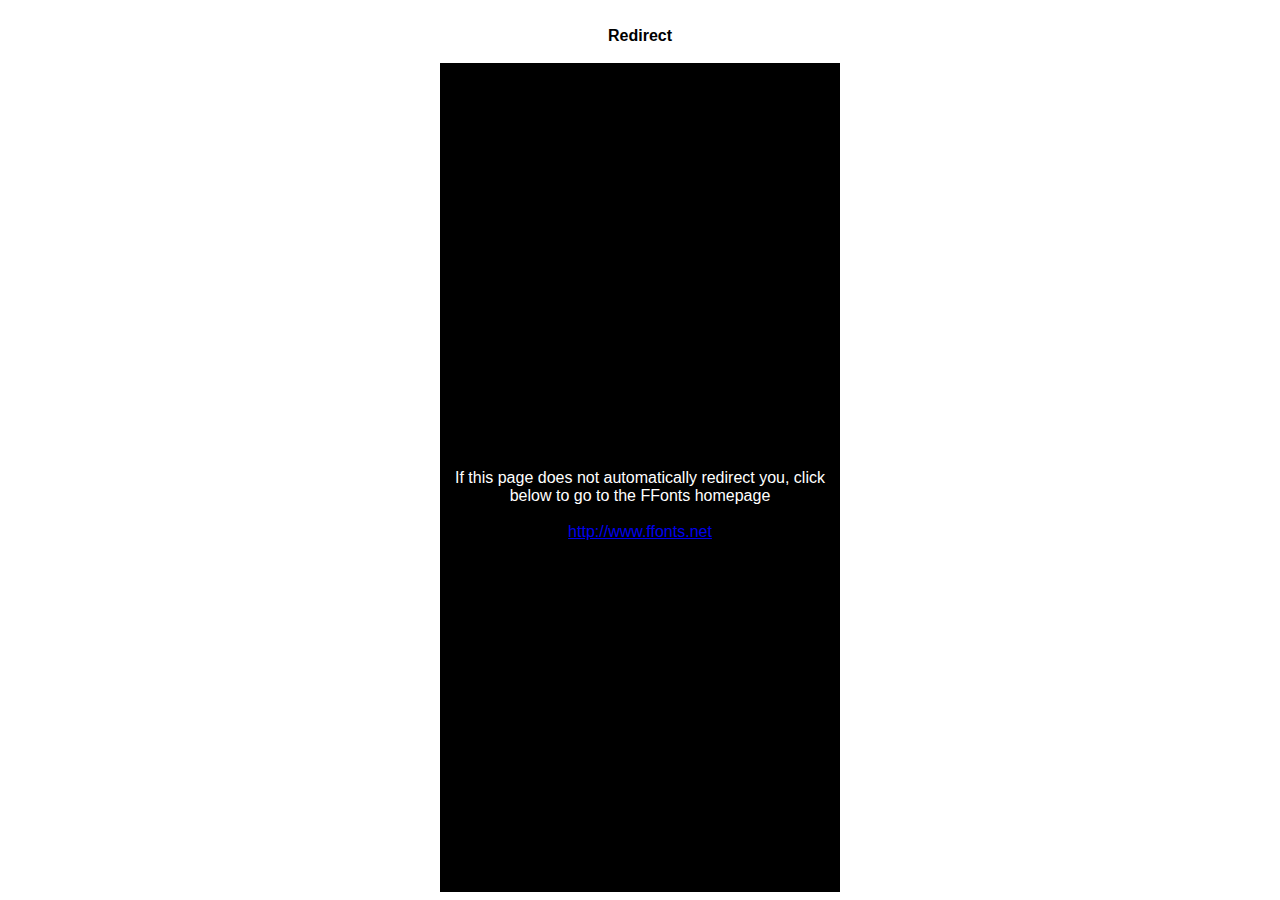
<file: ffonts.net.htm>
<HTML>
<HEAD>
<TITLE>FFonts - Redirect</TITLE>
<meta http-equiv="refresh" content="1;url=https://www.ffonts.net">
<script language="javascript">
<!-- 
//location.replace("https://www.ffonts.net");
-->
</script>
</HEAD>

<BODY >
<CENTER>
<TABLE WIDTH="400" HEIGHT="100%" BORDER="0" CELLPADDING="0" CELLSPACING="0">
<TR><TD WIDTH="100%" HEIGHT="20" ALIGN="CENTER" VALIGN="LEFT" BGCOLOR="#FFFFFF"><FONT FACE="Arial, Sans Serif, Verdana" SIZE=3 COLOR="#000000"><B>Redirect</B></FONT></TD></TR>
<TR><TD WIDTH="100%" HEIGHT="300" ALIGN="CENTER" VALIGN="LEFT" BGCOLOR="#000000"><BR><BR><BR>
<FONT FACE="Arial, Sans Serif, Verdana" SIZE=3 COLOR="#FFFFFF">If this page does not automatically redirect you, click below to go to the FFonts homepage</FONT>
<BR><BR>
<FONT FACE="Arial, Sans Serif, Verdana" SIZE=3 COLOR="#FFFFFF"><A HREF="https://www.ffonts.net" TARGET="_top">http://www.ffonts.net</A>
</TD></TR>
</TD></TR>
</TABLE>
</CENTER>
</BODY>
</HTML>
</file>
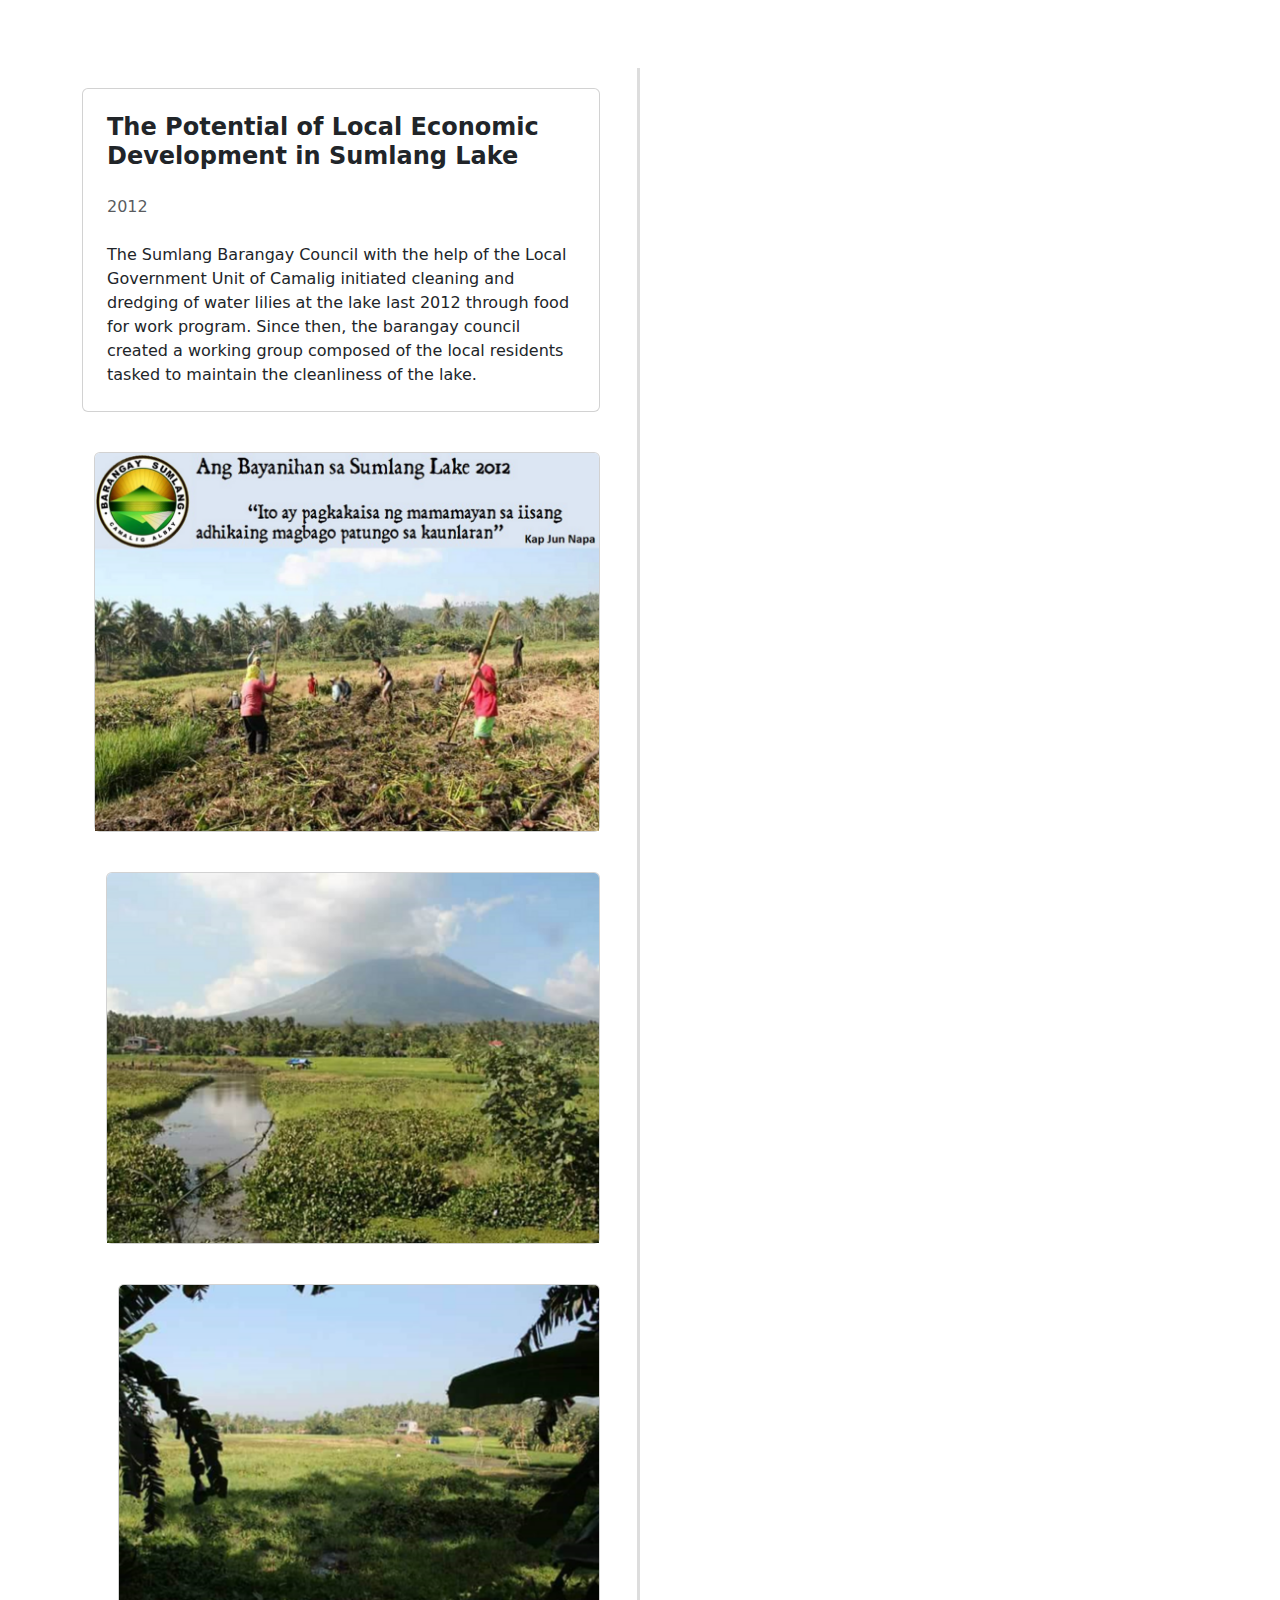
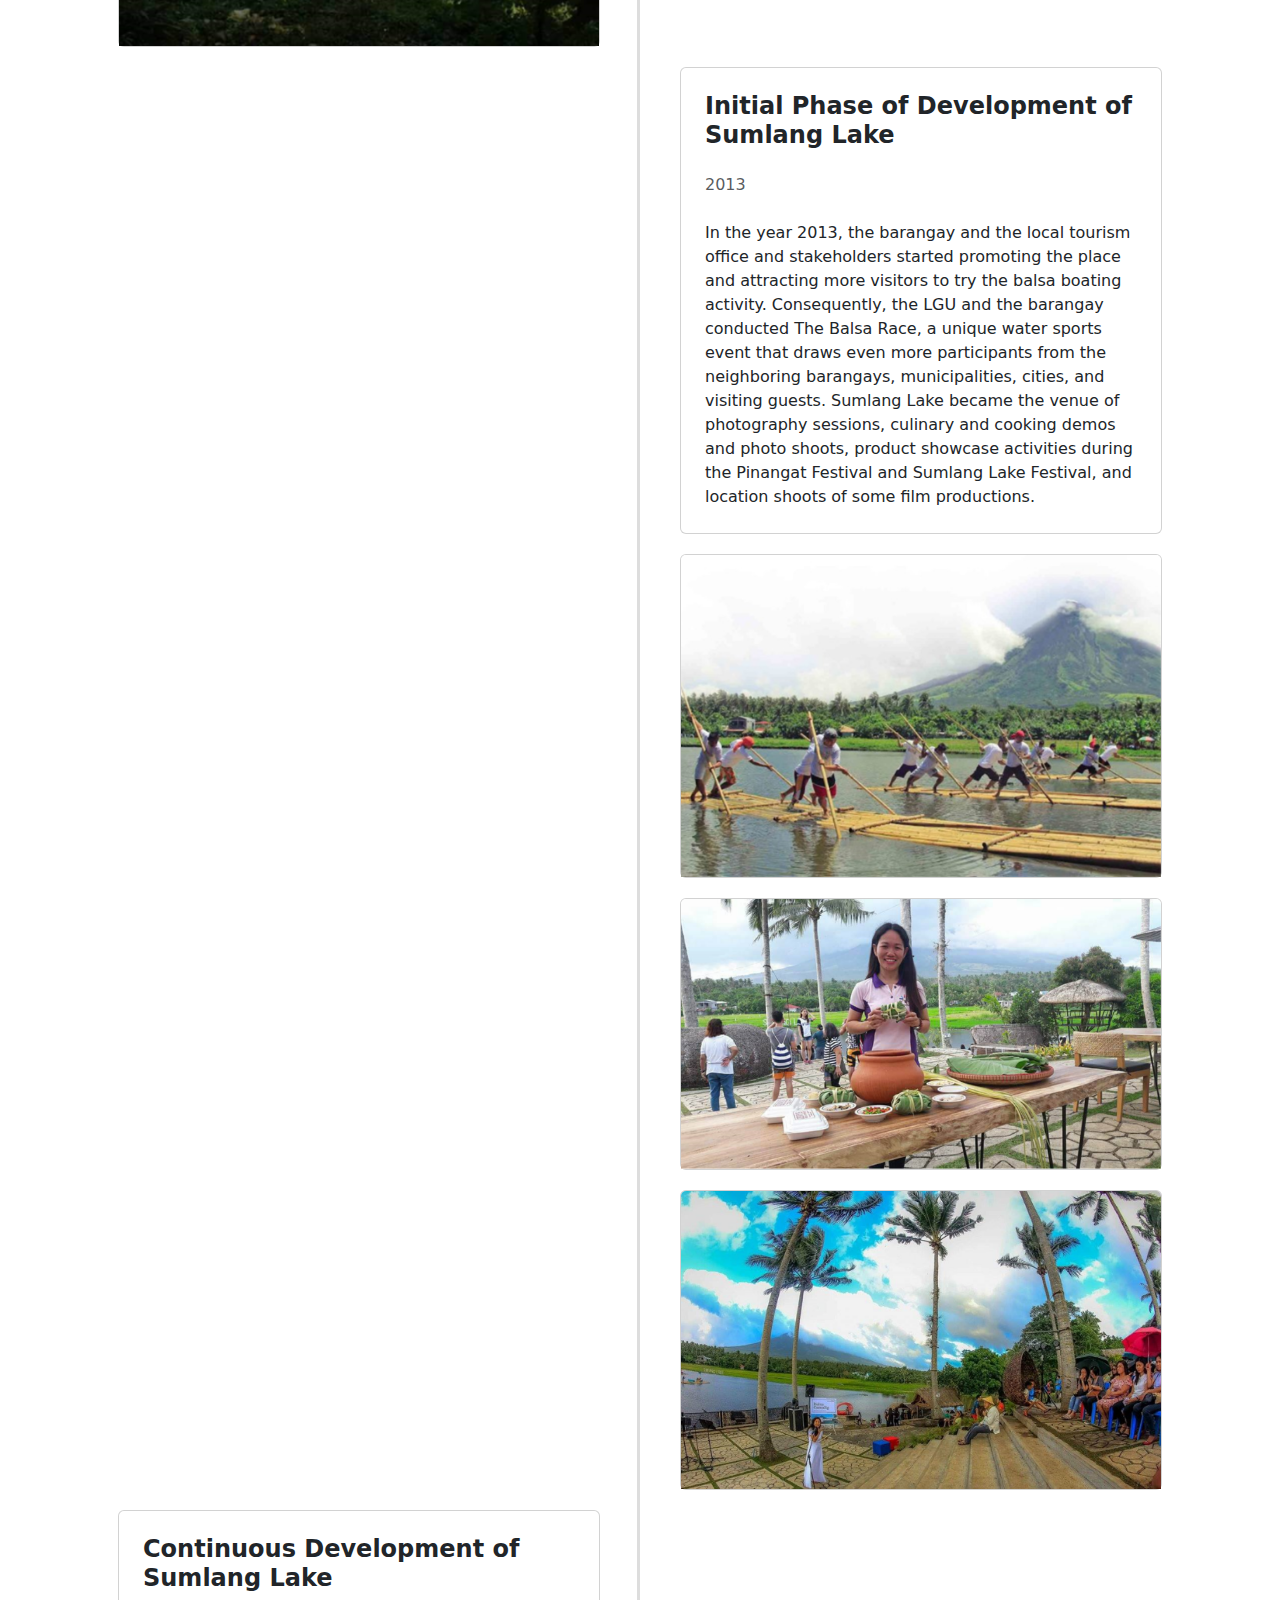
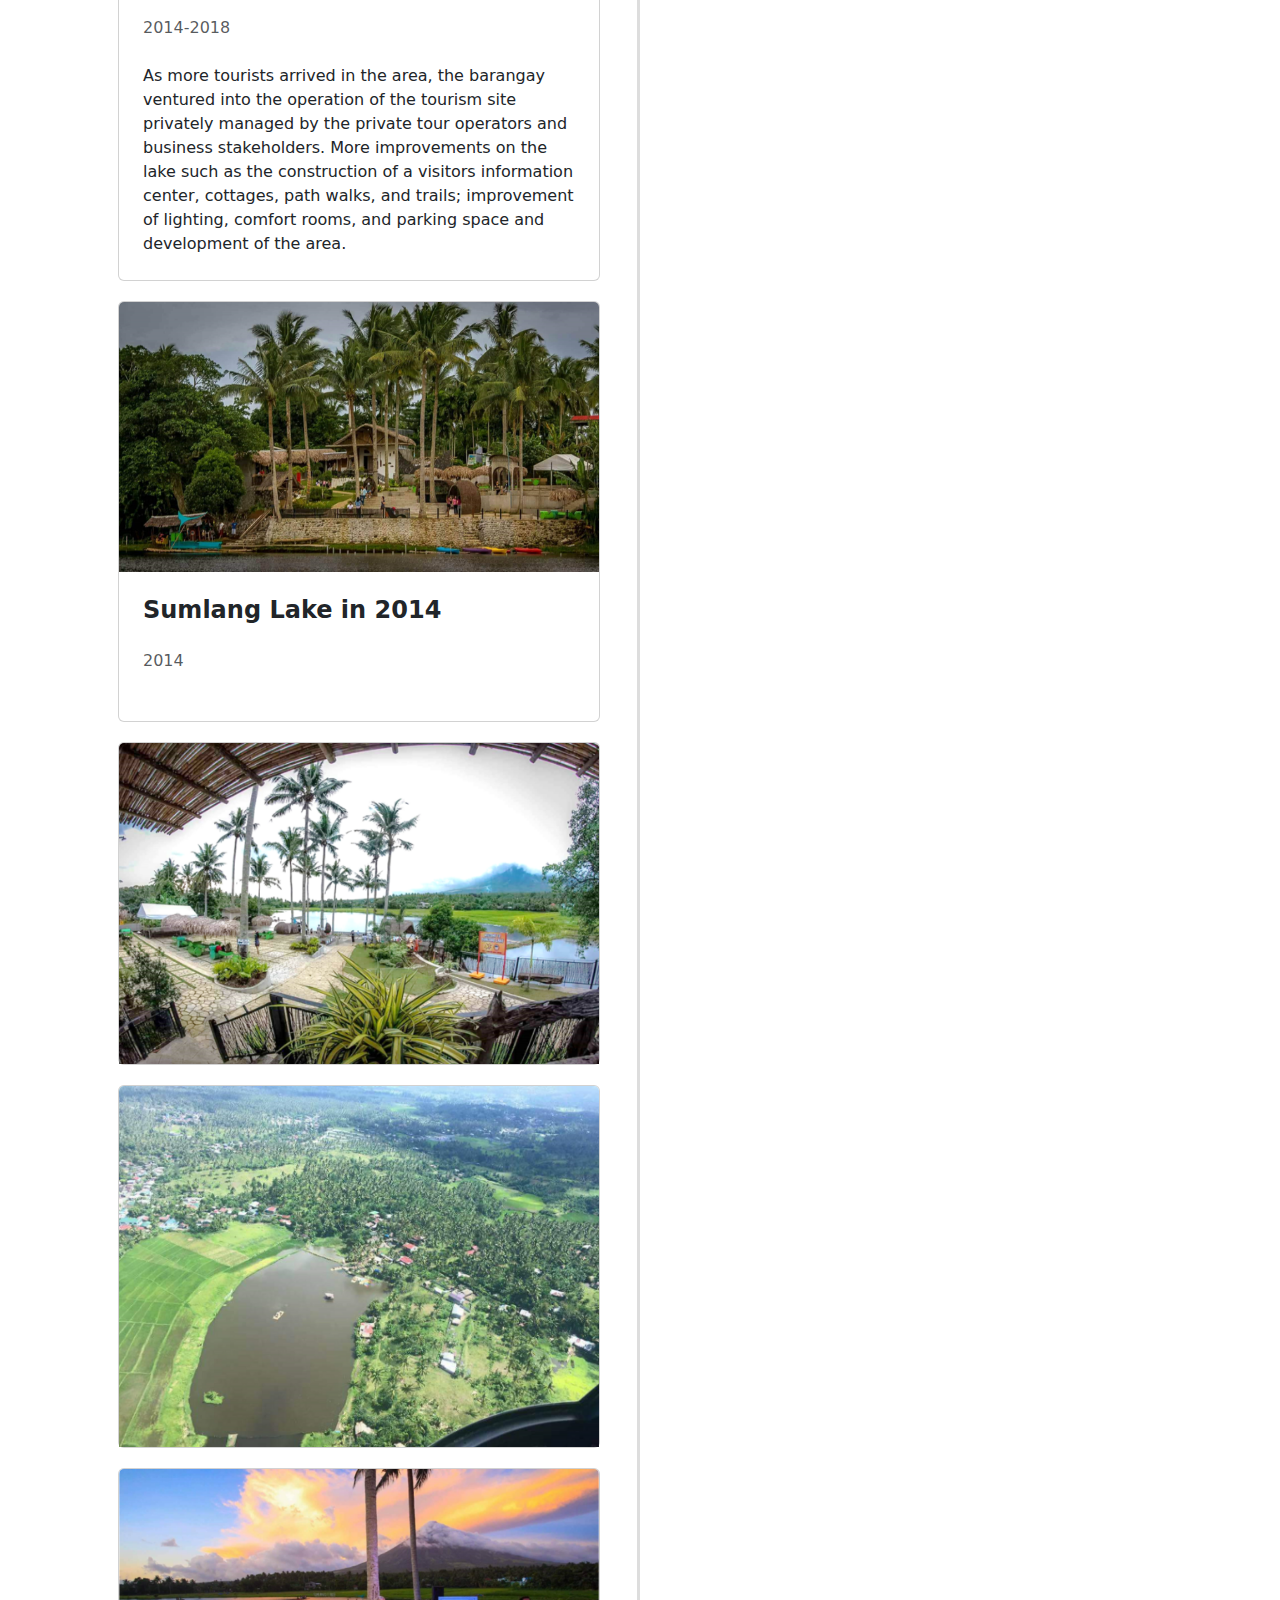
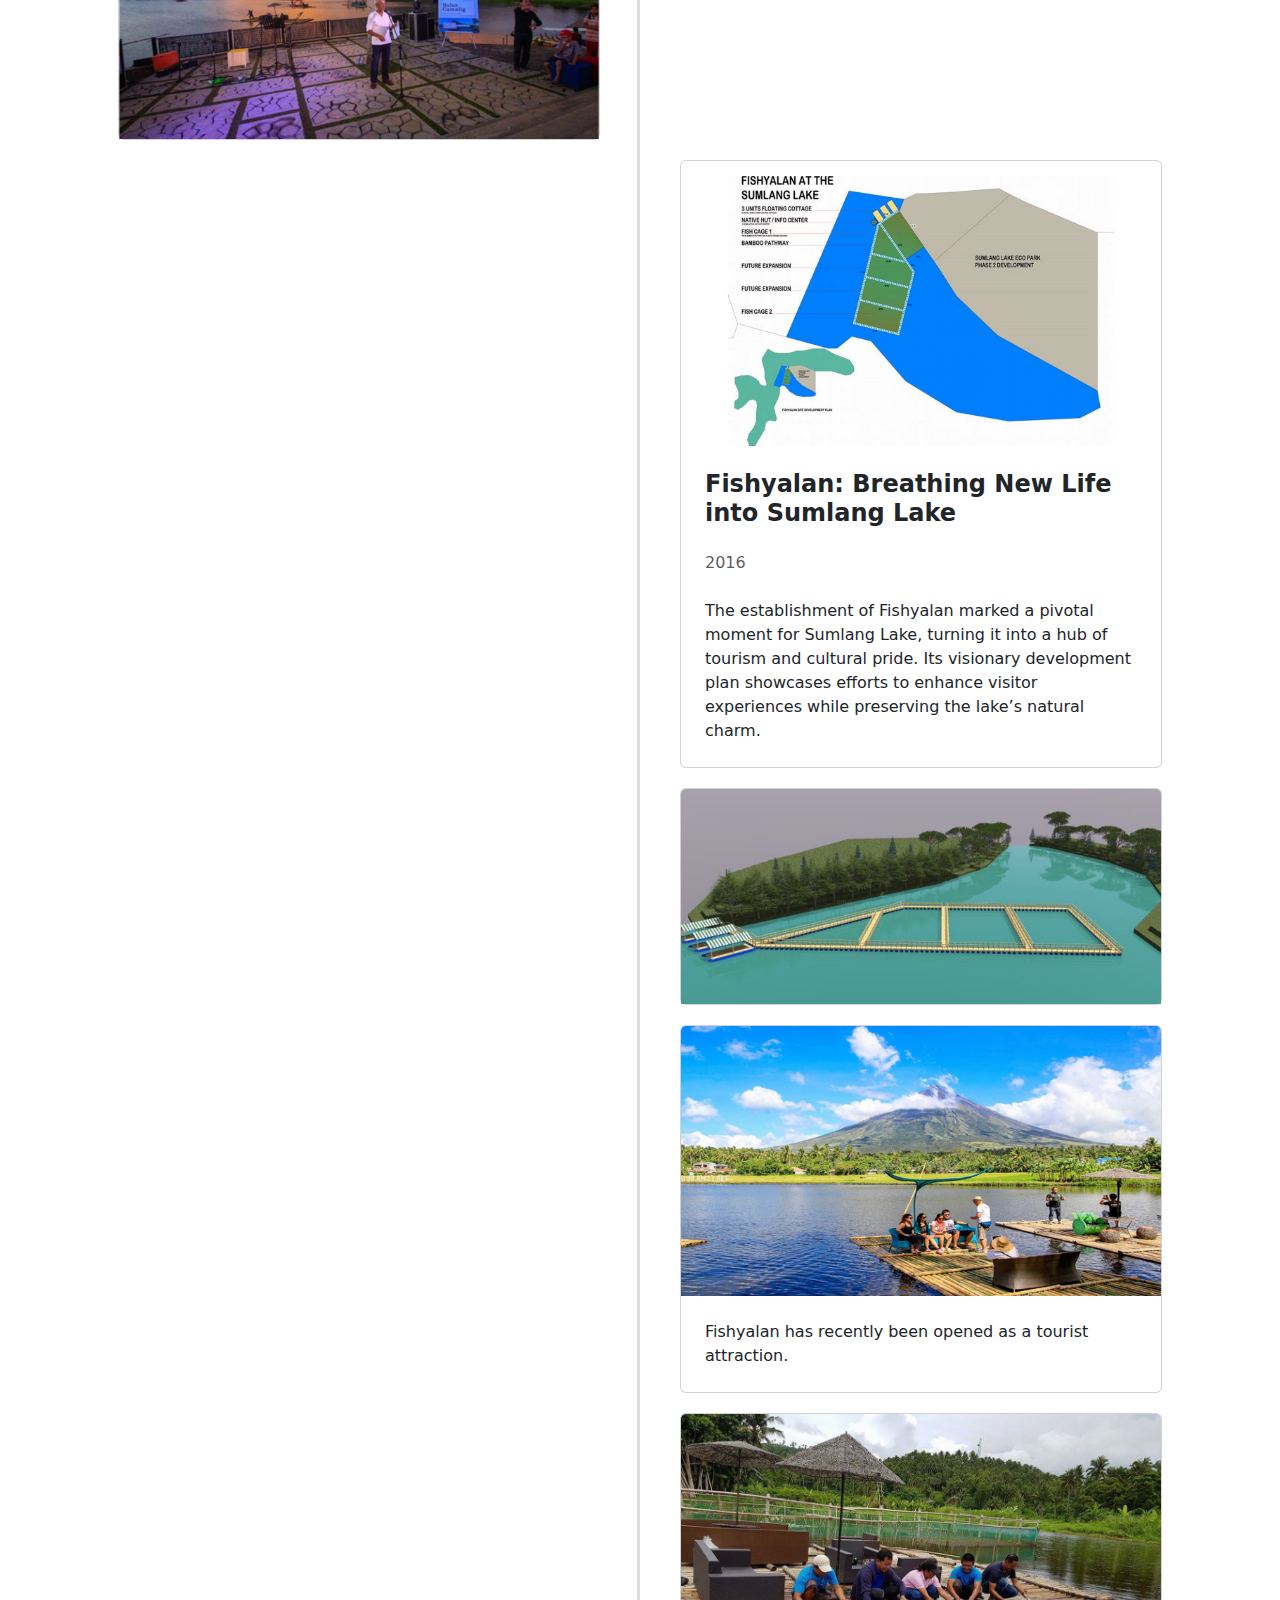
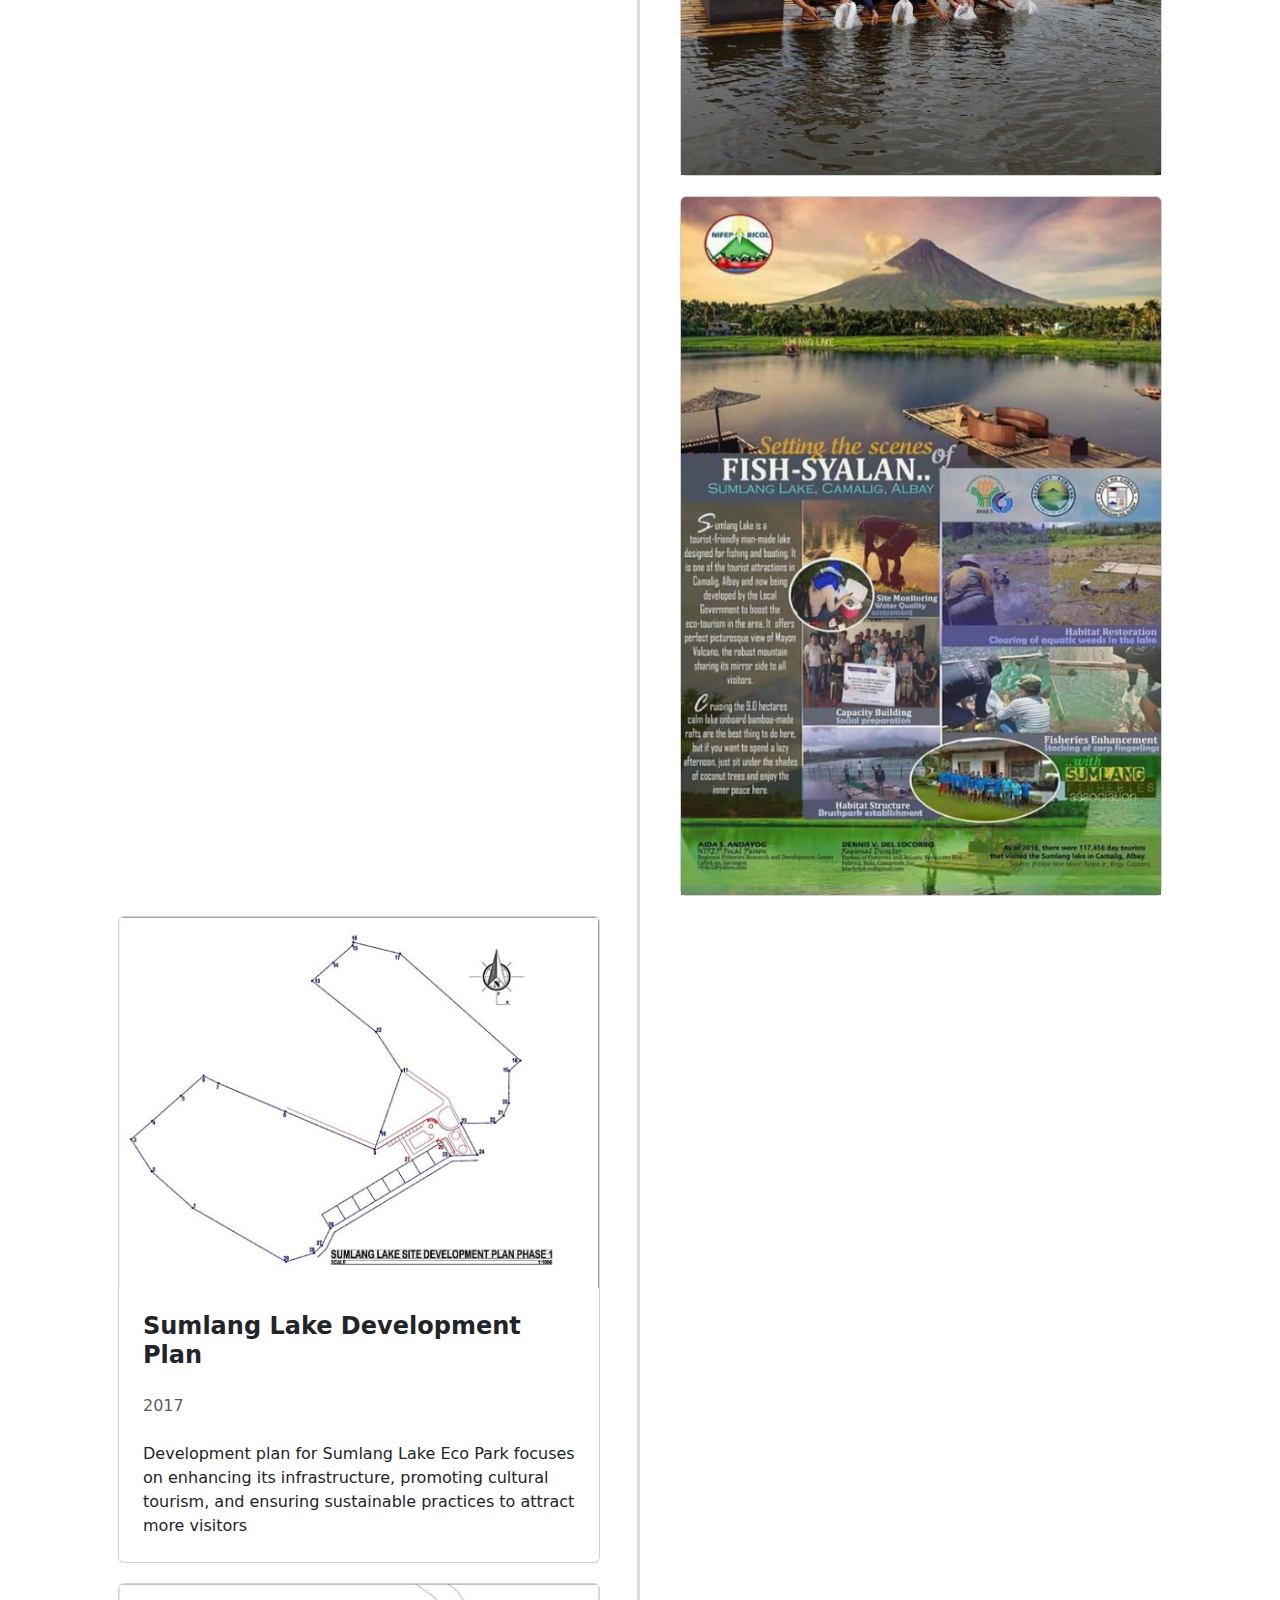
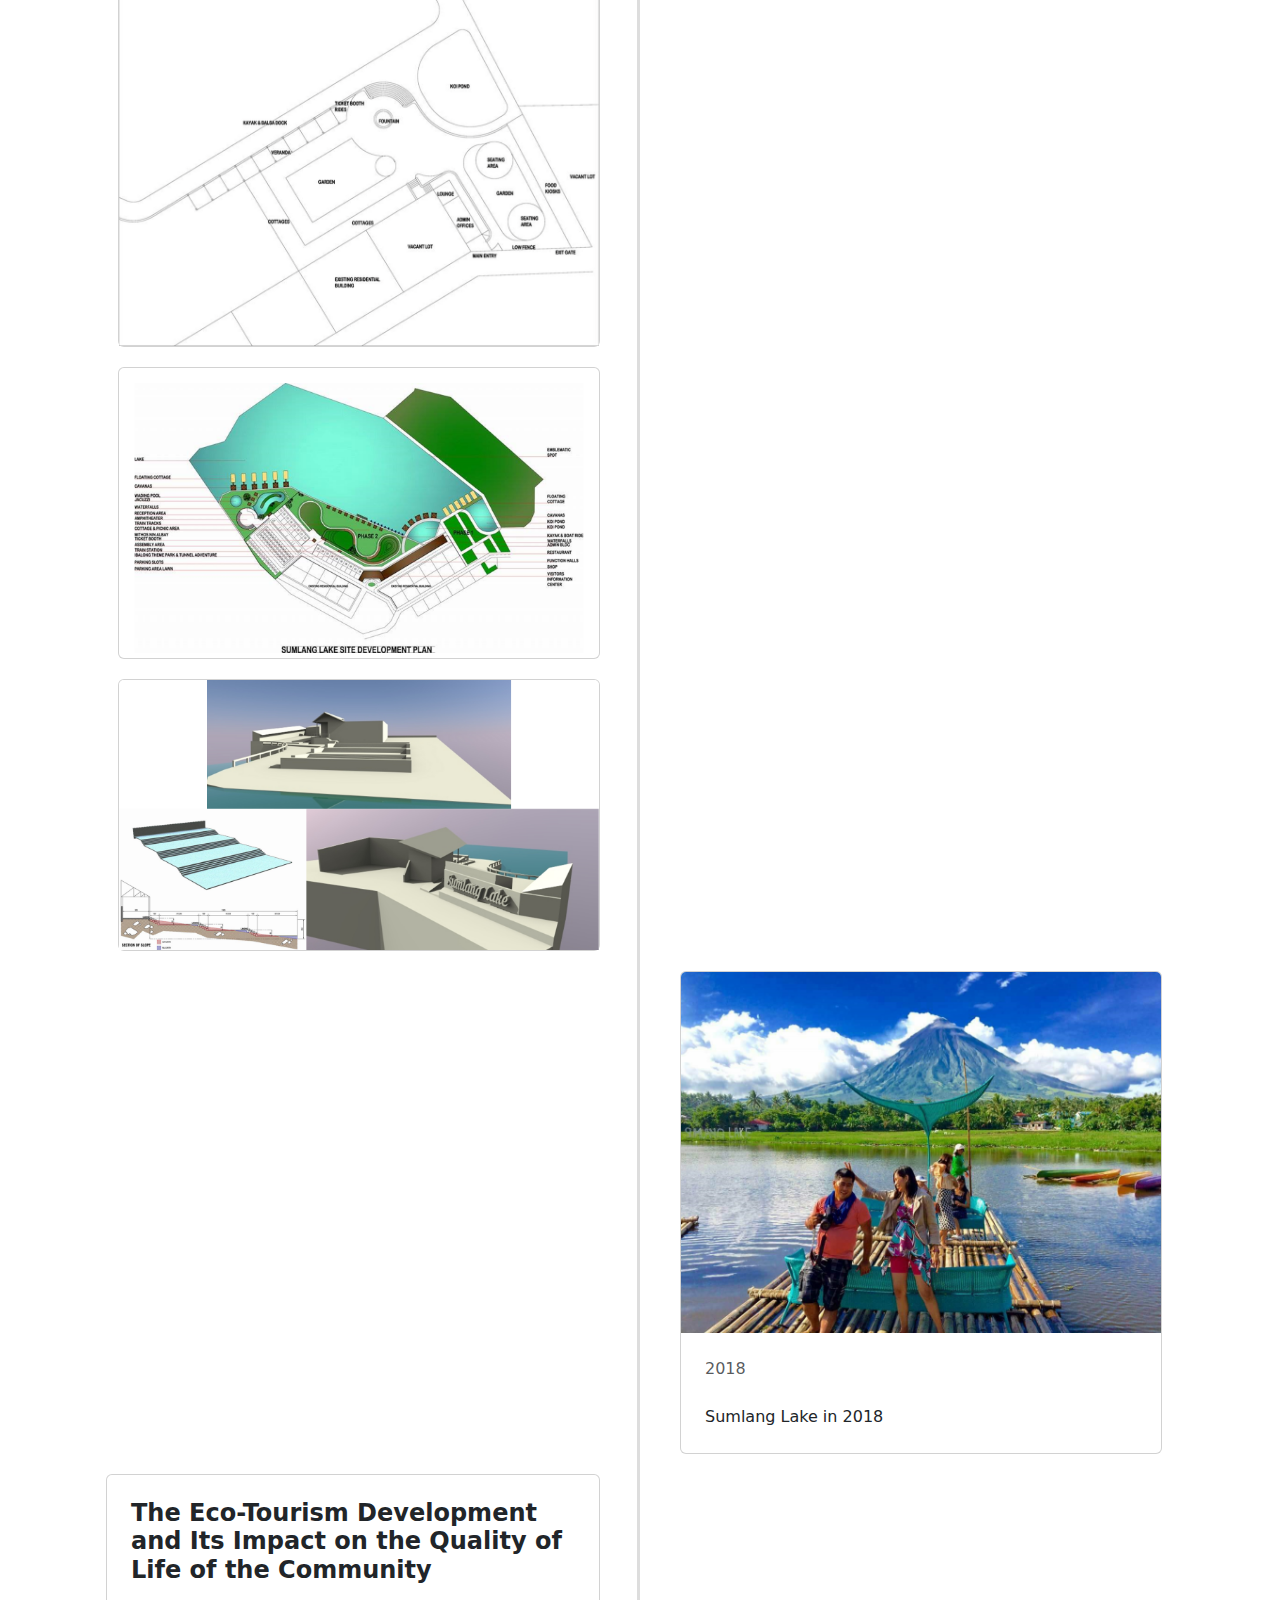
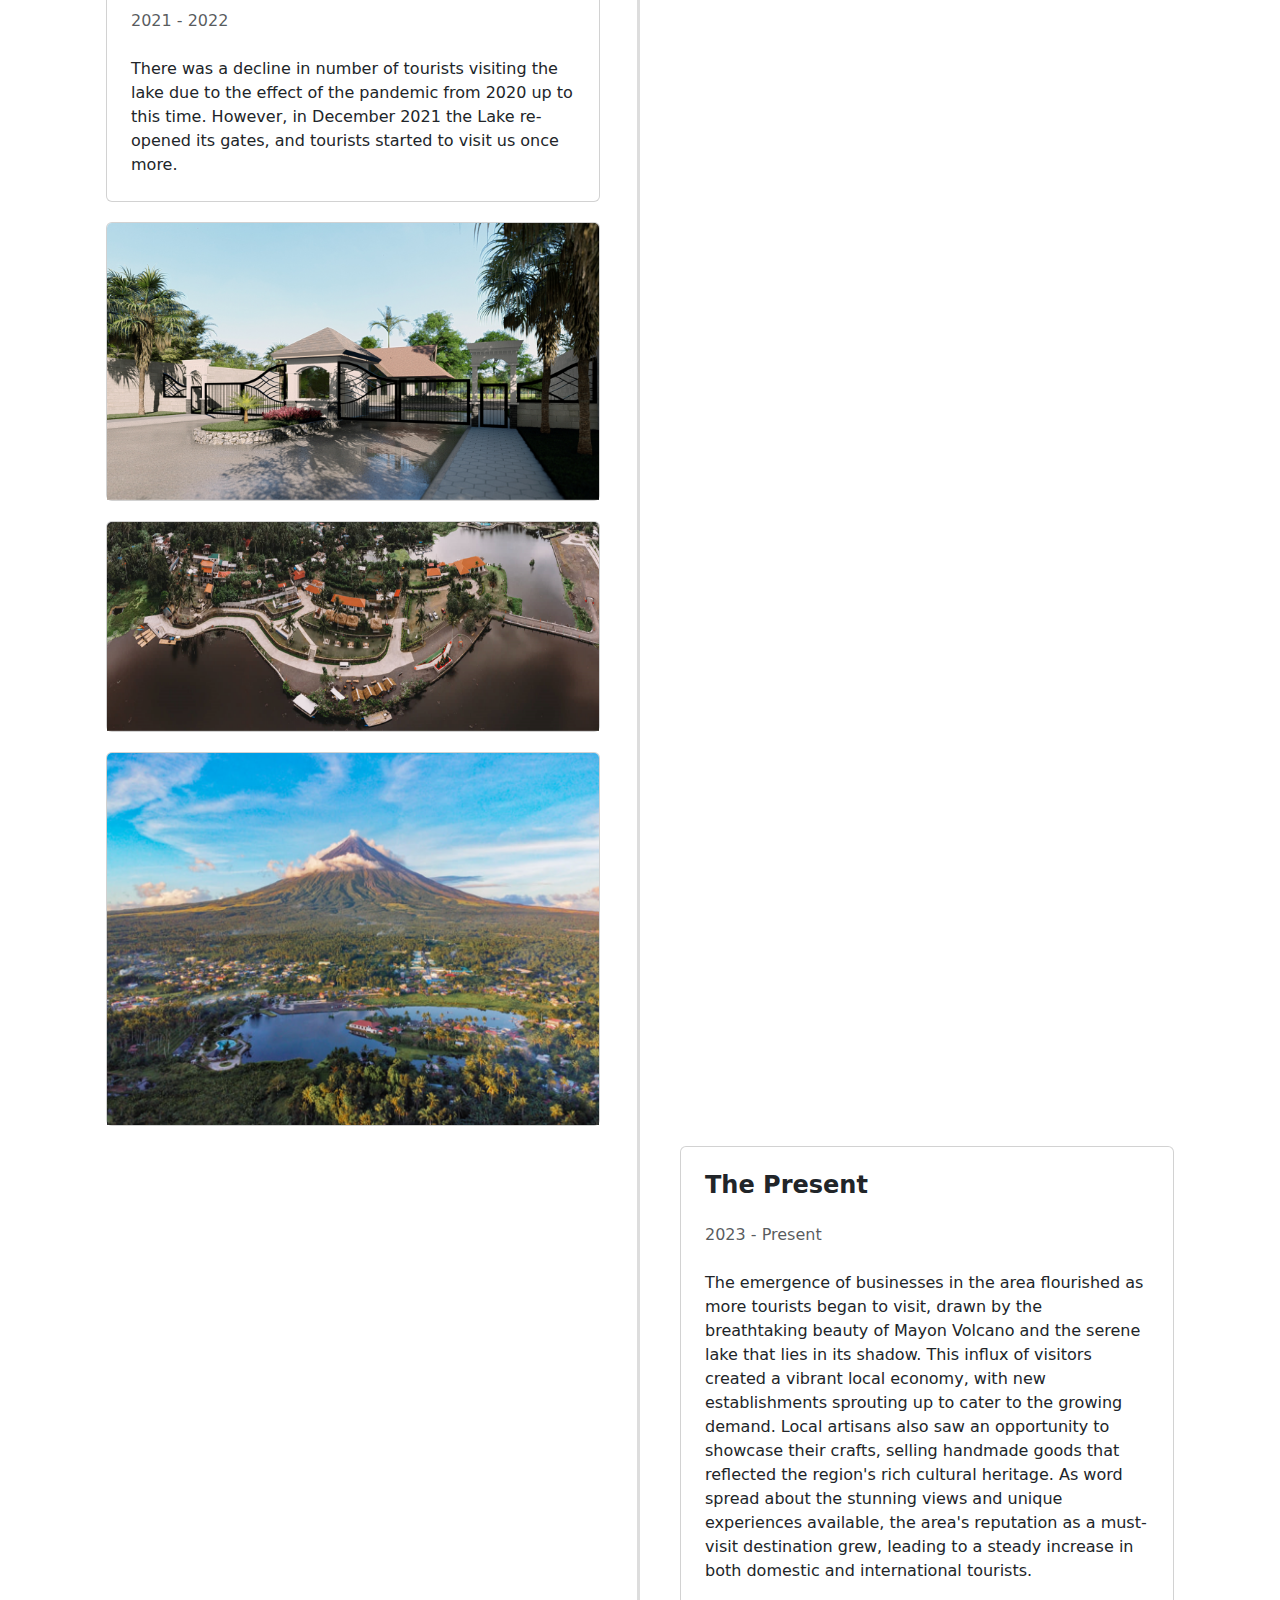
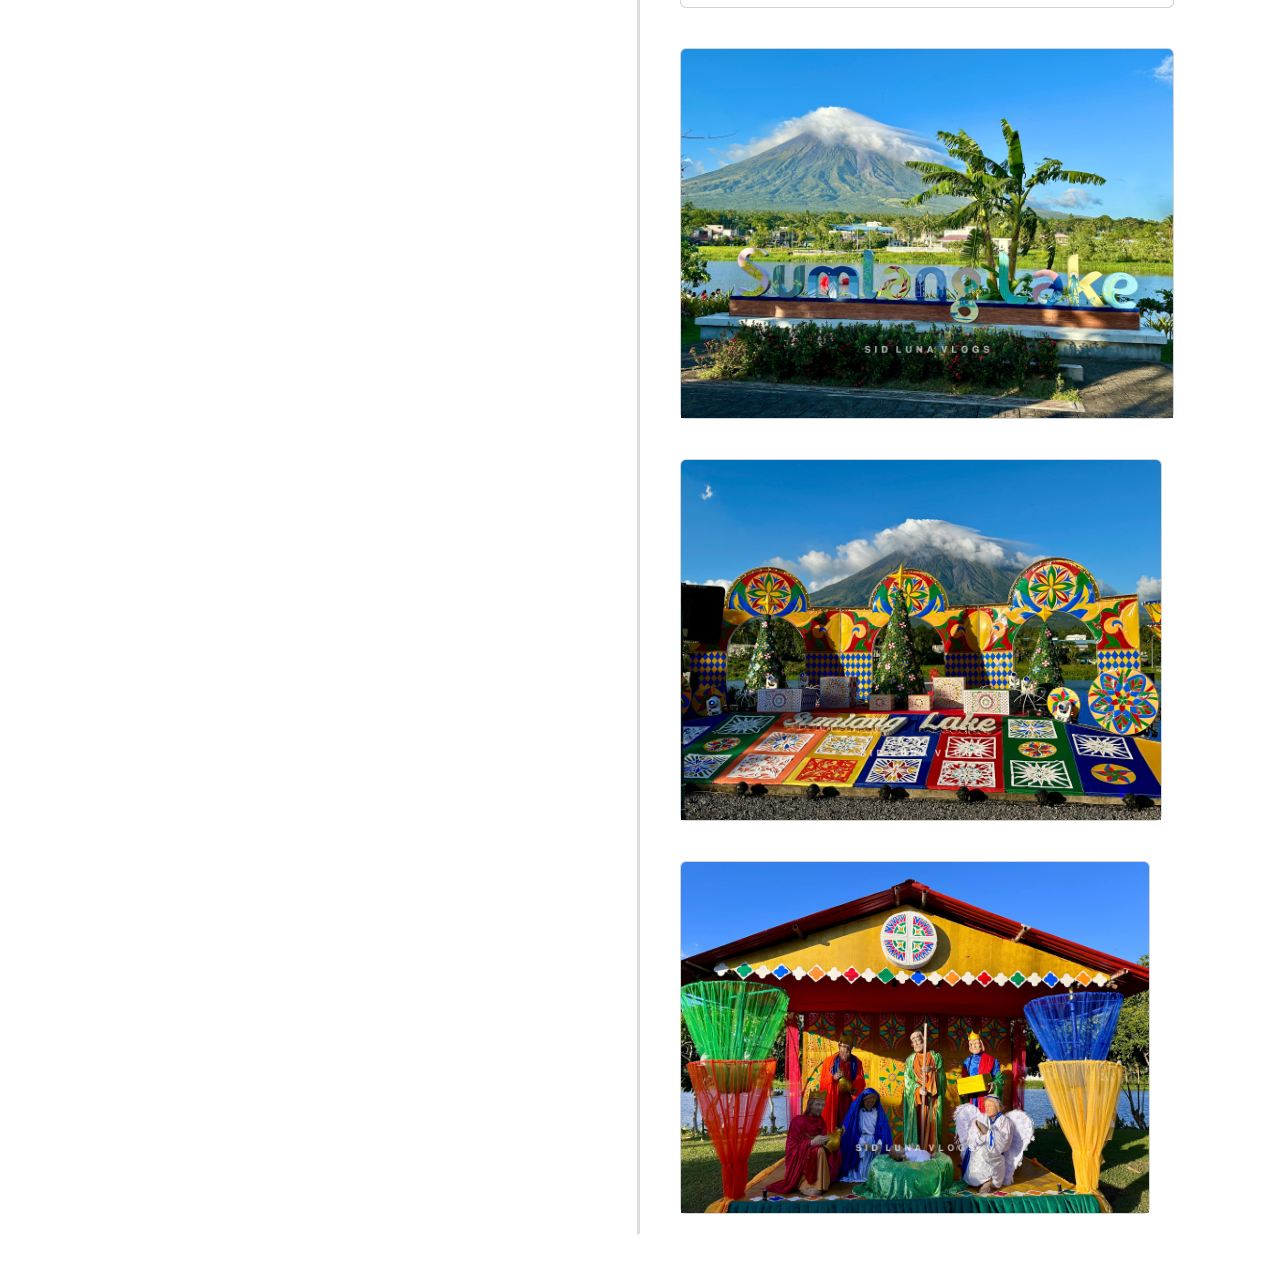
<file: timeline.html>
<!DOCTYPE html>
<html lang="en">

<head>
    <meta charset="UTF-8" />
    <meta name="viewport" content="width=device-width, initial-scale=1.0" />
    <title>Sumlang Lake</title>
    <link rel="stylesheet" href="history.css" />
    <link rel="stylesheet" href="https://cdnjs.cloudflare.com/ajax/libs/font-awesome/6.7.1/css/all.min.css"
        integrity="sha512-5Hs3dF2AEPkpNAR7UiOHba+lRSJNeM2ECkwxUIxC1Q/FLycGTbNapWXB4tP889k5T5Ju8fs4b1P5z/iB4nMfSQ=="
        crossorigin="anonymous" referrerpolicy="no-referrer" />
    <link rel="stylesheet" href="https://cdn.jsdelivr.net/npm/bootstrap@5.3.3/dist/css/bootstrap.min.css">
    <link rel="stylesheet" href="https://cdn.jsdelivr.net/npm/bootstrap@5.3.3/dist/js/bootstrap.bundle.min.js">

</head>

<body>
    <section id="history">
        <div class="container py-5 timeline-frame">
            <div class="main-timeline-2">
                <div class="timeline-2 left-2">
                    <div class="card">
                        <div class="card-body p-4">
                            <h4 class="fw-bold mb-4">The Potential of Local Economic Development in Sumlang Lake</h4>
                            <p class="text-muted mb-4"><i class="far fa-clock" aria-hidden="true"></i> 2012</p>
                            <p class="mb-0">The Sumlang Barangay Council with the help of the Local Government Unit of
                                Camalig initiated cleaning and dredging of water lilies at the lake last 2012 through
                                food for work program. Since then, the barangay council created a working group composed
                                of the local residents tasked to maintain the cleanliness of the lake.</p>
                        </div>
                    </div>
                </div>

                <div class="container py-0">
                    <div class="main-timeline-2">
                        <div class="timeline-2 left-2">
                            <div class="card">
                                <img src="History/20121.png" class="card-img-top" alt="Responsive image">
                                <div class="card-body p-0">
                                </div>
                            </div>
                        </div>

                        <div class="container py-0">
                            <div class="main-timeline-2">
                                <div class="timeline-2 left-2">
                                    <div class="card">
                                        <img src="History/20122.png" class="card-img-top"
                                            alt="Responsive image">
                                        <div class="card-body p-0">
                                        </div>
                                    </div>
                                </div>

                                <div class="container py-0">
                                    <div class="main-timeline-2">
                                        <div class="timeline-2 left-2">
                                            <div class="card">
                                                <img src="History/20126.png" class="card-img-top"
                                                    alt="Responsive image">
                                                <div class="card-body p-0">
                                                </div>
                                            </div>
                                        </div>

                                        <div class="timeline-2 right-2">
                                            <div class="card">
                                                <div class="card-body p-4">
                                                    <h4 class="fw-bold mb-4">Initial Phase of Development of Sumlang
                                                        Lake</h4>
                                                    <p class="text-muted mb-4"><i class="far fa-clock"
                                                            aria-hidden="true"></i> 2013</p>
                                                    <p class="mb-0">In the year 2013, the barangay and the local tourism
                                                        office and stakeholders started promoting the place and
                                                        attracting more visitors to try the balsa boating activity.
                                                        Consequently, the LGU and the barangay conducted The Balsa Race,
                                                        a unique water sports event that draws even more participants
                                                        from the neighboring barangays, municipalities, cities, and
                                                        visiting guests. Sumlang Lake became the venue of photography
                                                        sessions, culinary and cooking demos and photo shoots, product
                                                        showcase activities during the Pinangat Festival and Sumlang
                                                        Lake Festival, and location shoots of some film productions.
                                                    </p>
                                                </div>
                                            </div>
                                        </div>

                                        <div class="timeline-2 right-2">
                                            <div class="card">
                                                <img src="History/20137.png" class="card-img-top"
                                                    alt="Responsive image">
                                                <div class="card-body p-0">
                                                </div>
                                            </div>
                                        </div>

                                        <div class="timeline-2 right-2">
                                            <div class="card">
                                                <img src="History/20138.png" class="card-img-top"
                                                    alt="Responsive image">
                                                <div class="card-body p-0">
                                                </div>
                                            </div>
                                        </div>

                                        <div class="timeline-2 right-2">
                                            <div class="card">
                                                <img src="History/20139.png" class="card-img-top"
                                                    alt="Responsive image">
                                                <div class="card-body p-0">
                                                </div>
                                            </div>
                                        </div>

                                    </div>
                                    <div class="timeline-2 left-2">
                                        <div class="card">
                                            <div class="card-body p-4">
                                                <h4 class="fw-bold mb-4">Continuous Development of Sumlang Lake </h4>
                                                <p class="text-muted mb-4"><i class="far fa-clock"
                                                        aria-hidden="true"></i> 2014-2018</p>
                                                <p class="mb-0">As more
                                                    tourists arrived in the area, the barangay
                                                    ventured into the operation of the tourism site privately
                                                    managed by the private tour operators and
                                                    business stakeholders. More improvements on the lake such as
                                                    the construction of a visitors information
                                                    center, cottages, path walks, and trails; improvement of
                                                    lighting, comfort rooms, and parking space and
                                                    development of the area.</p>
                                            </div>
                                        </div>
                                    </div>

                                    <div class="timeline-2 left-2">
                                        <div class="card">
                                            <img src="History/20145.png" class="card-img-top"
                                                alt="Responsive image">
                                            <div class="card-body p-4">
                                                <h4 class="fw-bold mb-4">Sumlang Lake in 2014</h4>
                                                <p class="text-muted mb-4"><i class="far fa-clock"
                                                        aria-hidden="true"></i> 2014</p>

                                            </div>
                                        </div>
                                    </div>


                                    <div class="timeline-2 left-2">
                                        <div class="card">
                                            <img src="History/20142.png" class="card-img-top"
                                                alt="Responsive image">
                                        </div>
                                    </div>
                                    <div class="timeline-2 left-2">
                                        <div class="card">
                                            <img src="History/20141.png" class="card-img-top"
                                                alt="Responsive image">
                                        </div>
                                    </div>
                                    <div class="timeline-2 left-2">
                                        <div class="card">
                                            <img src="History/20144.png" class="card-img-top"
                                                alt="Responsive image">
                                        </div>
                                    </div>

                                    <div class="timeline-2 right-2">
                                        <div class="card">
                                            <img src="History/20162.png" style="margin-top: 15px;"
                                                class="card-img-top" alt="Responsive image">
                                            <div class="card-body p-4">
                                                <h4 class="fw-bold mb-4">Fishyalan: Breathing New Life
                                                    into Sumlang Lake</h4>
                                                <p class="text-muted mb-4"><i class="far fa-clock"
                                                        aria-hidden="true"></i> 2016</p>
                                                <p class="mb-0">The establishment of Fishyalan marked a pivotal
                                                    moment for Sumlang Lake, turning it into a hub of tourism
                                                    and cultural pride. Its visionary development plan showcases
                                                    efforts to enhance visitor experiences while preserving the
                                                    lake’s natural charm.</p>
                                            </div>
                                        </div>
                                    </div>


                                    <div class="timeline-2 right-2">
                                        <div class="card">
                                            <img src="History/20163.png" class="card-img-top"
                                                alt="Responsive image">
                                        </div>
                                    </div>



                                    <div class="timeline-2 right-2">
                                        <div class="card">
                                            <img src="History/2016.png" class="card-img-top"
                                                alt="Responsive image">
                                            <div class="card-body p-4">

                                                <p class="mb-0">Fishyalan has recently been opened as a tourist
                                                    attraction.</p>
                                            </div>
                                        </div>
                                    </div>


                                    <div class="timeline-2 right-2">
                                        <div class="card">
                                            <img src="History/20165.png" class="card-img-top"
                                                alt="Responsive image">
                                        </div>
                                    </div>

                                    <div class="timeline-2 right-2">
                                        <div class="card">
                                            <img src="History/20161.png" class="card-img-top"
                                                alt="Responsive image">
                                        </div>
                                    </div>

                                    <div class="timeline-2 left-2">
                                        <div class="card">
                                            <img src="History/20171.png" class="card-img-top"
                                                alt="Responsive image">
                                            <div class="card-body p-4">
                                                <h4 class="fw-bold mb-4">Sumlang Lake Development Plan
                                                </h4>
                                                <p class="text-muted mb-4"><i class="far fa-clock"
                                                        aria-hidden="true"></i> 2017</p>
                                                <p class="mb-0">Development plan for Sumlang Lake Eco Park
                                                    focuses on enhancing its infrastructure,
                                                    promoting cultural
                                                    tourism, and ensuring sustainable practices to attract more
                                                    visitors</p>
                                            </div>
                                        </div>
                                    </div>

                                    <div class="timeline-2 left-2">
                                        <div class="card">
                                            <img src="History/20172.png" class="card-img-top"
                                                alt="Responsive image">
                                        </div>
                                    </div>

                                    <div class="timeline-2 left-2">
                                        <div class="card">
                                            <img src="History/20174.png"
                                                style="margin-top: 15px; margin-bottom: 5px;" class="card-img-top"
                                                alt="Responsive image">
                                        </div>
                                    </div>



                                    <div class="timeline-2 left-2">
                                        <div class="card">
                                            <img src="History/20173.png" class="card-img-top"
                                                alt="Responsive image">
                                        </div>
                                    </div>


                                    <div class="timeline-2 right-2">
                                        <div class="card">
                                            <img src="History/2018.png" style="width: 100%; height: auto;"
                                                class="card-img-top" alt="Responsive image">
                                            <div class="card-body p-4">
                                                <p class="text-muted mb-4"><i class="far fa-clock"
                                                        aria-hidden="true"></i> 2018</p>
                                                <p class="mb-0">Sumlang Lake in 2018</p>
                                            </div>
                                        </div>
                                    </div>

                                </div>
                            </div>

                            <div class="timeline-2 left-2">
                                <div class="card">
                                    <div class="card-body p-4">
                                        <h4 class="fw-bold mb-4">The Eco-Tourism Development and Its Impact on
                                            the Quality of Life of the Community </h4>
                                        <p class="text-muted mb-4"><i class="far fa-clock" aria-hidden="true"></i> 2021
                                            - 2022</p>
                                        <p class="mb-0">There was a decline in number of tourists visiting the
                                            lake due to the effect of the pandemic from 2020 up to this time.
                                            However, in December 2021 the Lake re-opened its gates, and tourists
                                            started to visit us once more.</p>
                                    </div>
                                </div>
                            </div>

                            <div class="timeline-2 left-2">
                                <div class="card">
                                    <img src="History/20224.png" class="card-img-top" alt="Responsive image">
                                    <div class="card-body p-0">
                                    </div>
                                </div>
                            </div>

                            <div class="timeline-2 left-2">
                                <div class="card">
                                    <img src="History/20223.png" class="card-img-top" alt="Responsive image">
                                    <div class="card-body p-0">
                                    </div>
                                </div>
                            </div>

                            <div class="timeline-2 left-2">
                                <div class="card">
                                    <img src="History/20221.png" class="card-img-top" alt="Responsive image">
                                    <div class="card-body p-0">
                                    </div>
                                </div>
                            </div>

                            <div class="timeline-2 right-2">
                                <div class="card">
                                    <div class="card-body p-4">
                                        <h4 class="fw-bold mb-4">The Present</h4>
                                        <p class="text-muted mb-4"><i class="far fa-clock" aria-hidden="true"></i> 2023
                                            - Present</p>
                                        <p class="mb-0">The emergence of businesses in the area flourished as
                                            more tourists began to visit, drawn by the breathtaking beauty of
                                            Mayon Volcano and the serene lake that lies in its shadow. This
                                            influx of visitors created a vibrant local economy, with new
                                            establishments sprouting up to cater to the growing demand. Local
                                            artisans also saw an opportunity to showcase their crafts, selling
                                            handmade goods that reflected the region's rich cultural heritage.
                                            As word spread about the stunning views and unique experiences
                                            available, the area's reputation as a must-visit destination grew,
                                            leading to a steady increase in both domestic and international
                                            tourists.
                                        </p>
                                    </div>
                                </div>
                            </div>
                        </div>
                    </div>

                    <div class="container py-0">
                        <div class="main-timeline-2">
                            <div class="timeline-2 right-2">
                                <div class="card">
                                    <img src="hist/20243 (1).jpg" class="card-img-top" alt="Responsive image">
                                    <div class="card-body p-0">
                                    </div>
                                </div>
                            </div>

                            <div class="container py-0">
                                <div class="main-timeline-2">
                                    <div class="timeline-2 right-2">
                                        <div class="card">
                                            <img src="hist/20242 (1).jpg" class="card-img-top"
                                                alt="Responsive image">
                                            <div class="card-body p-0">
                                            </div>
                                        </div>
                                    </div>

                                    <div class="container py-0">
                                        <div class="main-timeline-2">
                                            <div class="timeline-2 right-2">
                                                <div class="card">
                                                    <img src="hist/20241 (1).jpg" class="card-img-top"
                                                        alt="Responsive image">
                                                    <div class="card-body p-0">
                                                    </div>
                                                </div>
                                            </div>

    </section>

    <script>
        function sendHeight() {
            const height = document.documentElement.scrollHeight;
            window.parent.postMessage({ type: 'resizeIframe', height }, '*');
        }

        window.addEventListener('load', sendHeight);
        window.addEventListener('resize', sendHeight);
    </script>

</body>

</html>
</file>
<file: history.css>
/* Timeline Styles */
#history .main-timeline-2 {
    position: relative;
    padding-top: 20px;
}

/* The vertical timeline line */
#history .main-timeline-2::after {
    content: "";
    position: absolute;
    width: 3px;
    /* background-color: #26c6da; */
    background-color: #dddddd;
    top: 0;
    bottom: 0;
    left: 50%;
    margin-left: -3px;
}

/* Containers for timeline events */
#history .timeline-2 {
    position: relative;
    width: 50%;
}

/* Custom styling for left-side timeline events */
#history .left-2 {
    padding: 0px 40px 20px 0px;
    left: 0;
}

/* Custom styling for right-side timeline events */
#history .right-2 {
    padding: 0px 0px 20px 40px;
    left: 50%;
}

/* Media Queries - For responsiveness */
@media screen and (max-width: 600px) {
    #history .timeline-2 {
        width: 100%;
    }

    #history .main-timeline-2::after {
        left: 31px;
    }
}


#timeline-frame {
    width: 100%;
    height: 100vh;
    border: none;
    overflow: hidden;

}



/* Center the section content */
#history {
    text-align: center;
    margin: 0 auto;
    /* padding: 50px; */
    /* background-color: #f4f4f4; */
    /* Add some padding to the section */
}

/* Style the paragraph */
#history .history-text {
    margin: 0 auto;
    /* Center the text block */
    max-width: 1200px;
    /* Limit the width of the paragraph */
    text-align: justify;
    /* Justify the text for a clean look */
    line-height: 1.8;
    /* Increase line spacing for readability */
    padding: 20px 5px 10px 10px;
    /* Add padding on the left and right */
}

/* Add spacing above the iframe */
#history .timeline-frame {
    margin-top: 20px;
    text-align: left;
    /* Adjust to move the iframe closer to the paragraph */
}
</file>
